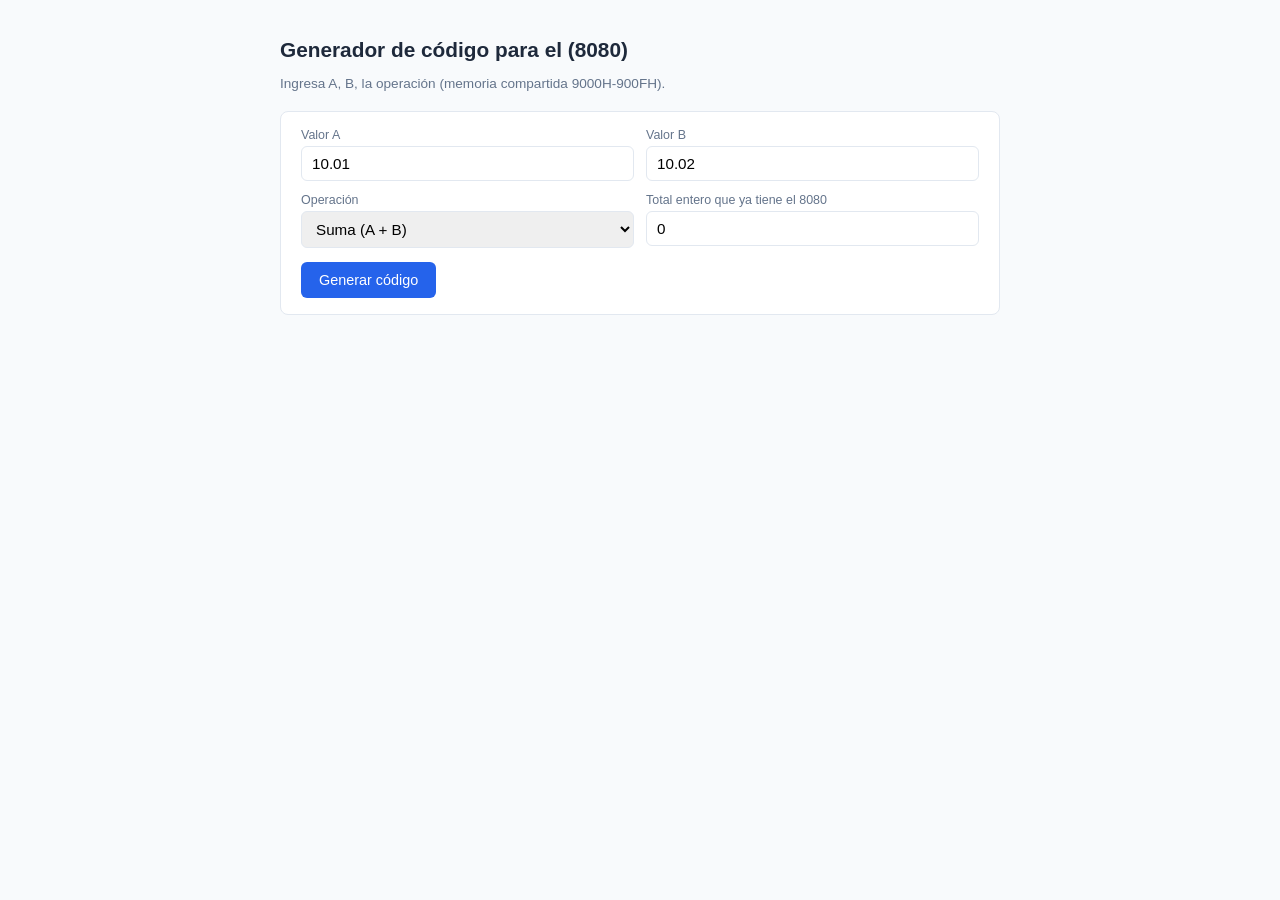
<file: generador-fpu.html>
<!DOCTYPE html>
<html lang="es">
<head>
<meta charset="UTF-8">
<meta name="viewport" content="width=device-width, initial-scale=1.0">
<title>Generador de código 8080</title>
<style>
    :root {
        --primary-color: #2563eb;
        --secondary-color: #64748b;
        --border-color: #e2e8f0;
        --bg-color: #f8fafc;
        --card-bg: #ffffff;
    }
    * { box-sizing: border-box; }
    body {
        font-family: -apple-system, BlinkMacSystemFont, "Segoe UI", Roboto, sans-serif;
        background: var(--bg-color);
        color: #1e293b;
        margin: 0;
        padding: 1.5rem;
    }
    .wrap {
        max-width: 720px;
        margin: 0 auto;
    }
    h1 {
        font-size: 1.3rem;
        margin-bottom: 0.25rem;
    }
    .sub {
        color: var(--secondary-color);
        font-size: 0.85rem;
        margin-bottom: 1.25rem;
    }
    .card {
        background: var(--card-bg);
        border: 1px solid var(--border-color);
        border-radius: 8px;
        padding: 1rem 1.25rem;
        margin-bottom: 1rem;
    }
    .row {
        display: flex;
        gap: 0.75rem;
        flex-wrap: wrap;
    }
    .field {
        flex: 1;
        min-width: 140px;
    }
    label {
        display: block;
        font-size: 0.78rem;
        color: var(--secondary-color);
        margin-bottom: 4px;
    }
    input, select {
        width: 100%;
        padding: 8px 10px;
        border: 1px solid var(--border-color);
        border-radius: 6px;
        font-size: 0.95rem;
    }
    button {
        background: var(--primary-color);
        color: #fff;
        border: none;
        padding: 10px 18px;
        border-radius: 6px;
        font-size: 0.9rem;
        cursor: pointer;
        margin-top: 0.9rem;
    }
    button:hover { background: #1d4ed8; }
    .btn-copy {
        background: var(--secondary-color);
        margin-left: 0.5rem;
    }
    .btn-copy:hover { background: #475569; }
    pre {
        background: #0f172a;
        color: #e2e8f0;
        padding: 1rem;
        border-radius: 8px;
        font-size: 0.82rem;
        overflow-x: auto;
        white-space: pre-wrap;
        line-height: 1.5;
    }
    .summary {
        font-size: 0.85rem;
        color: var(--secondary-color);
        margin-top: 0.6rem;
    }
    .summary b { color: #1e293b; }
    .error {
        color: #dc2626;
        font-size: 0.85rem;
        margin-top: 0.5rem;
    }
    .hidden { display: none; }
</style>
</head>
<body>
<div class="wrap">
    <h1>Generador de código para el (8080)</h1>
    <p class="sub">Ingresa A, B, la operación (memoria compartida 9000H-900FH).</p>

    <div class="card">
        <div class="row">
            <div class="field">
                <label>Valor A</label>
                <input type="text" id="valA" value="10.01">
            </div>
            <div class="field">
                <label>Valor B</label>
                <input type="text" id="valB" value="10.02">
            </div>
        </div>
        <div class="row" style="margin-top:0.75rem;">
            <div class="field">
                <label>Operación</label>
                <select id="op">
                    <option value="01">Suma (A + B)</option>
                    <option value="02">Resta (A - B)</option>
                    <option value="03">Multiplicación (A * B)</option>
                    <option value="04">División (A / B)</option>
                </select>
            </div>
            <div class="field">
                <label>Total entero que ya tiene el 8080</label>
                <input type="text" id="totalPrev" value="0">
            </div>
        </div>
        <button id="btnGen">Generar código</button>
        <div id="errBox" class="error hidden"></div>
    </div>

    <div class="card hidden" id="resultCard">
        <pre id="output"></pre>
        <button id="btnCopy" class="btn-copy">Copiar código</button>
        <div class="summary" id="summary"></div>
    </div>
</div>

<script>
function floatToBytes(f) {
    const buf = new ArrayBuffer(4);
    const view = new DataView(buf);
    view.setFloat32(0, f, true);
    const out = [];
    for (let i = 0; i < 4; i++) out.push(view.getUint8(i));
    return out;
}

function hx(n) {
    return n.toString(16).toUpperCase().padStart(2, '0');
}

function genBlock(bytes, baseAddr) {
    const lines = [];
    for (let i = 0; i < 4; i++) {
        const addr = (baseAddr + i).toString(16).toUpperCase();
        const b = hx(bytes[i]);
        const needsZero = /^[A-F]/.test(b);
        lines.push(`MVI A, ${needsZero ? '0' : ''}${b}H`);
        lines.push(`STA ${addr}H`);
    }
    return lines.join('\n');
}

document.getElementById('btnGen').addEventListener('click', () => {
    const errBox = document.getElementById('errBox');
    const resultCard = document.getElementById('resultCard');
    errBox.classList.add('hidden');

    const a = parseFloat(document.getElementById('valA').value);
    const b = parseFloat(document.getElementById('valB').value);
    const totalPrev = parseInt(document.getElementById('totalPrev').value, 10);
    const opCode = document.getElementById('op').value;
    const opNames = { '01': 'suma', '02': 'resta', '03': 'multiplicacion', '04': 'division' };

    if (isNaN(a) || isNaN(b) || isNaN(totalPrev)) {
        errBox.textContent = 'Revisa que A, B y el total previo sean números válidos.';
        errBox.classList.remove('hidden');
        resultCard.classList.add('hidden');
        return;
    }
    if (totalPrev < 0 || totalPrev > 255) {
        errBox.textContent = 'El total previo debe estar entre 0 y 255 (un registro de 8 bits).';
        errBox.classList.remove('hidden');
        resultCard.classList.add('hidden');
        return;
    }

    const bytesA = floatToBytes(a);
    const bytesB = floatToBytes(b);

    let expected;
    let divError = false;
    switch (opCode) {
        case '01': expected = a + b; break;
        case '02': expected = a - b; break;
        case '03': expected = a * b; break;
        case '04':
            if (b === 0) { divError = true; expected = 0; }
            else expected = a / b;
            break;
    }

    if (divError) {
        errBox.textContent = 'B es 0: la división marcará ERROR en el coprocesador (bandera 9009H, bit1). El código igual se genera para que puedas probarlo.';
        errBox.classList.remove('hidden');
    }

    const intResult = Math.min(255, Math.trunc(Math.abs(expected)));
    const totalFinal = (totalPrev + intResult) & 0xFF;
    const overflowed = (totalPrev + intResult) > 255;

    const code = `; Generado para A=${a}, B=${b}, operacion=${opNames[opCode]}
; total previo=${totalPrev}

MVI A, ${hx(totalPrev)}H
STA 900FH

; Operando A = ${a}
${genBlock(bytesA, 0x9000)}

; Operando B = ${b}
${genBlock(bytesB, 0x9004)}

; comando -> dispara la FPU
MVI A, ${opCode}H
STA 9008H

LDA 900EH
MOV B, A
LDA 900FH
ADD B
STA 900FH

HLT`;

    document.getElementById('output').textContent = code;
    let summaryHtml =
        `Resultado del coprocesador: <b>${expected.toFixed(4)}</b> &nbsp;|&nbsp; ` +
        `Parte entera: <b>${intResult}</b> &nbsp;|&nbsp; ` +
        `Total final esperado en 900FH: <b>${totalFinal}</b>`;
    if (overflowed) {
        summaryHtml += `<br><span style="color:#dc2626;">Ojo: ${totalPrev} + ${intResult} pasa de 255, el registro de 8 bits se desborda (ADD no arrastra el acarreo solo). El valor real que quedará es ${totalFinal}, no ${totalPrev + intResult}.</span>`;
    }
    document.getElementById('summary').innerHTML = summaryHtml;
    resultCard.classList.remove('hidden');
});

document.getElementById('btnCopy').addEventListener('click', () => {
    const text = document.getElementById('output').textContent;
    navigator.clipboard.writeText(text).then(() => {
        const btn = document.getElementById('btnCopy');
        const original = btn.textContent;
        btn.textContent = 'Copiado';
        setTimeout(() => { btn.textContent = original; }, 1200);
    });
});
</script>
</body>
</html>
</file>
